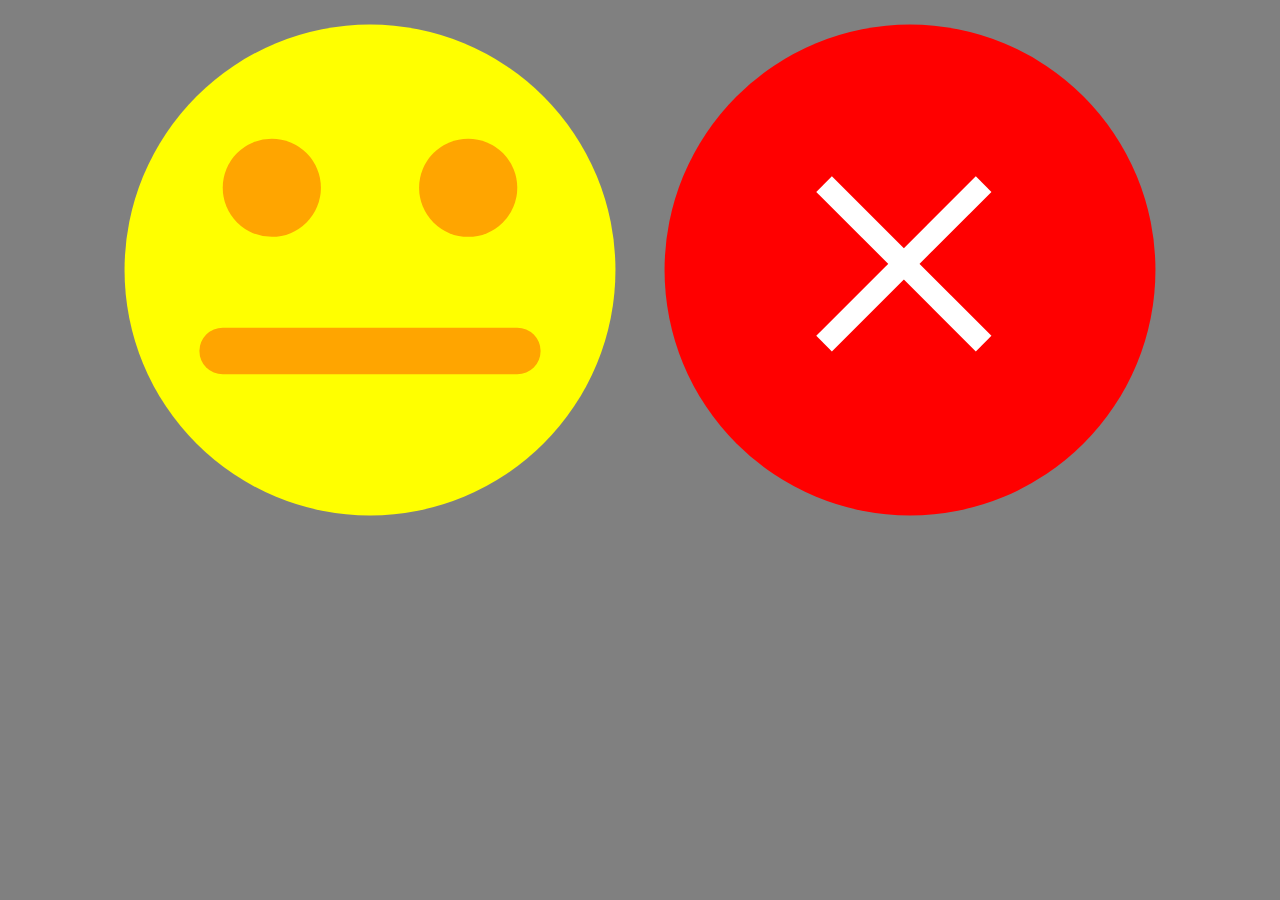
<file: pages/index.html>
<!DOCTYPE html>
<html lang="en">
  <head>
    <meta charset="UTF-8" />
    <meta http-equiv="X-UA-Compatible" content="IE=edge" />
    <meta name="viewport" content="width=device-width, initial-scale=1.0" />
    <link rel="stylesheet" href="/styles/style.css" />
    <title>Document</title>
  </head>
  <body>
    <svg
      width="540"
      height="540"
      viewbox="0 0 440 440"
      fill="none"
      xmlns="http://www.w3.org/2000/svg"
    >
      <circle cx="220" cy="220" r="200" fill="yellow" />
      <polyline
        points="100,286 340,286"
        stroke-width="38"
        stroke="orange"
        stroke-linecap="round"
      />
      <circle cx="140" cy="153" r="40" fill="orange" />
      <circle cx="300" cy="153" r="40" fill="orange" />
    </svg>

    <svg
      width="540"
      height="540"
      viewbox="0 0 440 440"
      fill="none"
      xmlns="http://www.w3.org/2000/svg"
    >
      <circle cx="220" cy="220" r="200" fill="red" />
      <polyline points="150,150 280,280" stroke-width="18" stroke="white" />
      <polyline points="150,280 280,150" stroke-width="18" stroke="white" />
    </svg>
  </body>
</html>
</file>
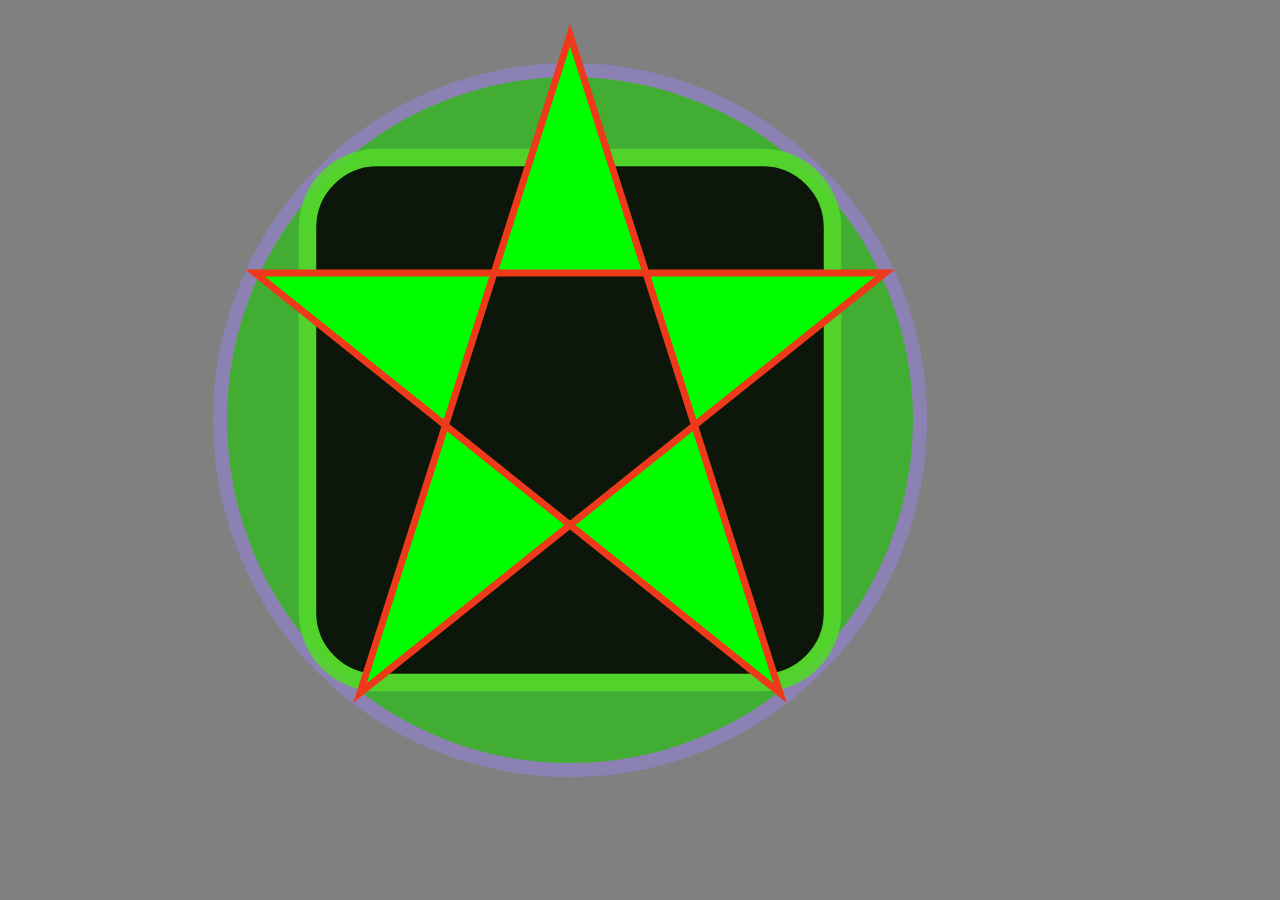
<file: pages/extra.html>
<!DOCTYPE html>
<html lang="en">
  <head>
    <meta charset="UTF-8" />
    <meta http-equiv="X-UA-Compatible" content="IE=edge" />
    <meta name="viewport" content="width=device-width, initial-scale=1.0" />
    <link rel="stylesheet" href="/styles/style.css" />
    <title>Svg HTML</title>
  </head>
  <body>
    <svg
      width="1280"
      height="840"
      viewbox="0 0 240 240"
      fill="none"
      xmlns="http://www.w3.org/2000/svg"
    >
      <ellipse
        cx="100"
        cy="120"
        rx="100"
        ry="100"
        style="
          fill: rgb(59, 179, 43);
          stroke: rgb(142, 130, 185);
          stroke-width: 4;
          opacity: 0.9;
        "
      />
      <rect
        x="25"
        y="45"
        rx="20"
        ry="20"
        width="150"
        height="150"
        style="
          fill: rgb(8, 6, 6);
          stroke: rgb(83, 216, 43);
          stroke-width: 5;
          opacity: 0.9;
        "
      />
      <polygon
        points="100,10 40,198 190,78 10,78 160,198"
        style="
          fill: lime;
          stroke: rgb(238, 58, 26);
          stroke-width: 2;
          fill-rule: evenodd;
        "
      />
    </svg>
  </body>
</html>
</file>
<file: styles/style.css>
* {
  margin: 0;
  padding: 0;
}
body {
  background-color: gray;
  display: flex;
  justify-content: center;
}
</file>
